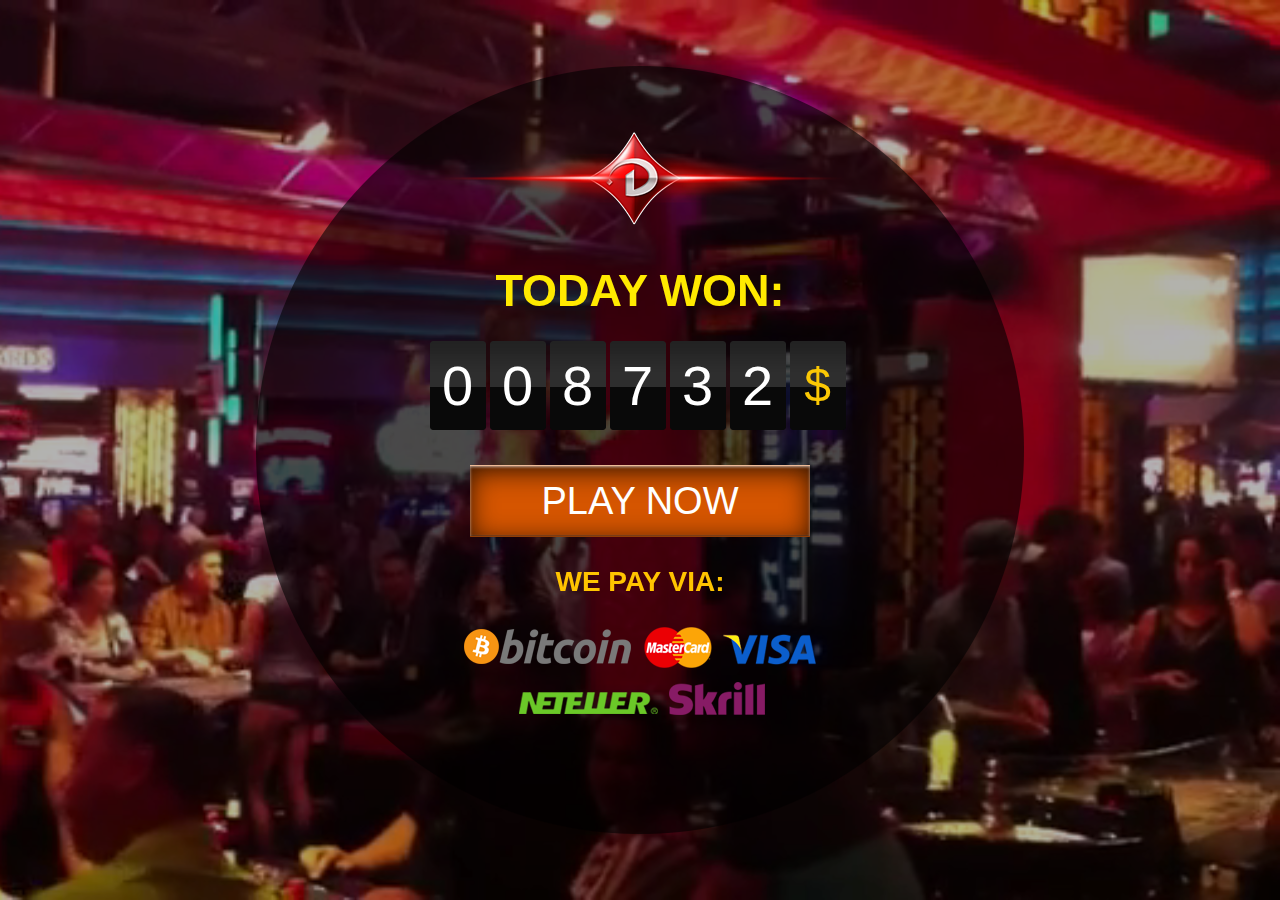
<file: jackpot/index.html>
<!DOCTYPE html>
<html lang="en">
<head>
    <meta charset="utf-8">
    <meta http-equiv="X-UA-Compatible" content="IE=edge">
    <!--<meta name="viewport" content="width=device-width, initial-scale=1">-->
    <meta name="keywords" content="">
    <meta name="description" content="">

    <title>Twist Casino</title>

    <!-- Bootstrap -->
    <link href="css/app.css" rel="stylesheet">

    <!-- HTML5 Shim and Respond.js IE8 support of HTML5 elements and media queries -->
    <!-- WARNING: Respond.js doesn't work if you view the page via file:// -->
    <!--[if lt IE 9]>
    <script src="https://oss.maxcdn.com/libs/html5shiv/3.7.0/html5shiv.js"></script>
    <script src="https://oss.maxcdn.com/libs/respond.js/1.4.2/respond.min.js"></script>
    <![endif]-->
    <link rel="shortcut icon" type="image/x-icon" href="favicon.ico">
</head>
<body>
<div id="wrapper">
    <div class="page-wrapper">
        <div class="content content-center">
            <a  href="#" style="display: block; position: absolute; width: 100%; height: 100%; z-index: 1; cursor: pointer"></a>

            <div class="logo">
                <a href="#"><img src="img/logo.png"></a>
            </div>
            <h2>today won:</h2>

            <div class="page-number">

                <div class="page-number-content">
                    <div id="jackpot" class="jackpot"></div>
                    <!--<span class="ss s1">9</span>-->
                    <!--<span class="ss s6">9</span>-->
                    <!--<span class="ss s2">9</span>-->
                    <!--<span class="ss s3">9</span>-->
                    <!--<span class="ss s4">9</span>-->
                    <!--<span class="ss s5">9</span>-->
                    <span class="ss last">$</span>
                </div>
            </div>
            <a href="#" class="btn">PLAY NOW</a>
            <h3>we pay via:</h3>
            <div class="page-payments"></div>
        </div>
        <div class="content-video">
            <video muted autoplay loop id="bg-video" style="opacity: 0">
                <source src="video/wood_casino.mp4"  type="video/mp4" codecs="avc1.42E01E, mp4a.40.2">
                <source src="video/wood_casino.webm" type="video/webm">
            </video>
            <div class="badge-bagraund"></div>
        </div>
        <a  href="#" style="display: block; position: absolute; width: 100%; height: 100%; z-index: 11; cursor: pointer"></a>
    </div>
</div>
<audio autoplay="" id="q1">
    <source src="video/not.ogg" type="audio/ogg">
    <source src="video/not.mp3" type="audio/mp3">
</audio>
<!-- jQuery (necessary for Bootstrap's JavaScript plugins) -->
<script src="https://ajax.googleapis.com/ajax/libs/jquery/1.11.0/jquery.min.js"></script>
<script src="js/jquery.cookie.js"></script>
<script src="js/jquery-ui.min.js"></script>
<script src="js/kcounter.js"></script>

<script src="js/app.js"></script>
</body>
</html>
</file>
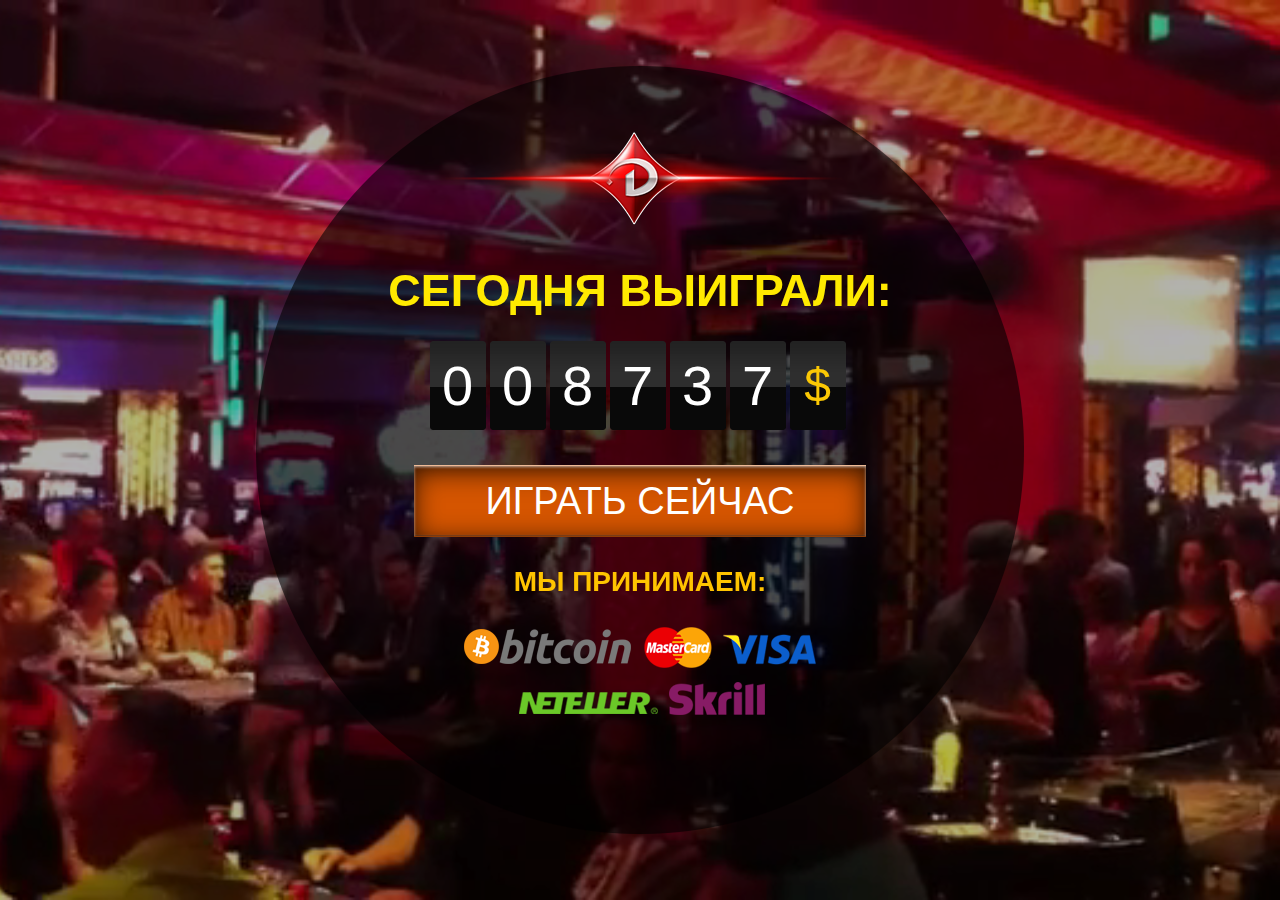
<file: jackpot/index_ru.html>
<!DOCTYPE html>
<html lang="en">
<head>
    <meta charset="utf-8">
    <meta http-equiv="X-UA-Compatible" content="IE=edge">
    <!--<meta name="viewport" content="width=device-width, initial-scale=1">-->
    <meta name="keywords" content="">
    <meta name="description" content="">

    <title>Twist Casino</title>

    <!-- Bootstrap -->
    <link href="css/app.css" rel="stylesheet">

    <!-- HTML5 Shim and Respond.js IE8 support of HTML5 elements and media queries -->
    <!-- WARNING: Respond.js doesn't work if you view the page via file:// -->
    <!--[if lt IE 9]>
    <script src="https://oss.maxcdn.com/libs/html5shiv/3.7.0/html5shiv.js"></script>
    <script src="https://oss.maxcdn.com/libs/respond.js/1.4.2/respond.min.js"></script>
    <![endif]-->
    <link rel="shortcut icon" type="image/x-icon" href="favicon.ico">
</head>
<body>
<div id="wrapper">
    <div class="page-wrapper">
        <div class="content content-center">
            <a  href="#" style="display: block; position: absolute; width: 100%; height: 100%; z-index: 1; cursor: pointer"></a>

            <div class="logo">
                <a href="#"><img src="img/logo.png"></a>
            </div>
            <h2>Сегодня выиграли:</h2>

            <div class="page-number">

                <div class="page-number-content">
                    <div id="jackpot" class="jackpot"></div>
                    <!--<span class="ss s1">9</span>-->
                    <!--<span class="ss s6">9</span>-->
                    <!--<span class="ss s2">9</span>-->
                    <!--<span class="ss s3">9</span>-->
                    <!--<span class="ss s4">9</span>-->
                    <!--<span class="ss s5">9</span>-->
                    <span class="ss last">$</span>
                </div>
            </div>
            <a href="#" class="btn">Играть сейчас</a>
            <h3>Мы принимаем:</h3>
            <div class="page-payments"></div>
        </div>
        <div class="content-video">
            <video muted autoplay loop id="bg-video" style="opacity: 0">
                <source src="video/wood_casino.mp4"  type="video/mp4" codecs="avc1.42E01E, mp4a.40.2">
                <source src="video/wood_casino.webm" type="video/webm">
            </video>
            <div class="badge-bagraund"></div>
        </div>
        <a  href="#" style="display: block; position: absolute; width: 100%; height: 100%; z-index: 11; cursor: pointer"></a>
    </div>
</div>
<audio autoplay="" id="q1">
    <source src="video/not.ogg" type="audio/ogg">
    <source src="video/not.mp3" type="audio/mp3">
</audio>
<!-- jQuery (necessary for Bootstrap's JavaScript plugins) -->
<script src="https://ajax.googleapis.com/ajax/libs/jquery/1.11.0/jquery.min.js"></script>
<script src="js/jquery.cookie.js"></script>
<script src="js/jquery-ui.min.js"></script>
<script src="js/kcounter.js"></script>

<script src="js/app.js"></script>
</body>
</html>
</file>
<file: jackpot/css/app.css>
html {
    font-family: sans-serif;
    -webkit-text-size-adjust: 100%;
    -ms-text-size-adjust: 100%;
    min-height: 100%;
    height: 100%;
}
body {
    margin: 0;
    min-height: 100%;
    height: 100%;
}
article,
aside,
details,
figcaption,
figure,
footer,
header,
hgroup,
main,
menu,
nav,
section,
summary {
    display: block;
}
audio,
canvas,
progress,
video {
    display: inline-block;
    vertical-align: baseline;
}
audio:not([controls]) {
    display: none;
    height: 0;
}
[hidden],
template {
    display: none;
}
a {
    background-color: transparent;
}
a:active,
a:hover {
    outline: 0;
}
abbr[title] {
    border-bottom: 1px dotted;
}
b,
strong {
    font-weight: bold;
}
dfn {
    font-style: italic;
}
h1 {
    margin: .67em 0;
    font-size: 2em;
}

img {
    border: 0;
}
button,
input,
optgroup,
select,
textarea {
    margin: 0;
    font: inherit;
    color: inherit;
}
button {
    overflow: visible;
}
button,
select {
    text-transform: none;
}
button,
html input[type="button"],
input[type="reset"],
input[type="submit"] {
    -webkit-appearance: button;
    cursor: pointer;
}
button[disabled],
html input[disabled] {
    cursor: default;
}
button::-moz-focus-inner,
input::-moz-focus-inner {
    padding: 0;
    border: 0;
}
input {
    line-height: normal;
}
input[type="checkbox"],
input[type="radio"] {
    -webkit-box-sizing: border-box;
    -moz-box-sizing: border-box;
    box-sizing: border-box;
    padding: 0;
}
input[type="number"]::-webkit-inner-spin-button,
input[type="number"]::-webkit-outer-spin-button {
    height: auto;
}
input[type="search"] {
    -webkit-box-sizing: content-box;
    -moz-box-sizing: content-box;
    box-sizing: content-box;
    -webkit-appearance: textfield;
}
input[type="search"]::-webkit-search-cancel-button,
input[type="search"]::-webkit-search-decoration {
    -webkit-appearance: none;
}
* {
    -webkit-box-sizing: border-box;
    -moz-box-sizing: border-box;
    box-sizing: border-box;
}
*:before,
*:after {
    -webkit-box-sizing: border-box;
    -moz-box-sizing: border-box;
    box-sizing: border-box;
}
html {
    font-size: 10px;

    -webkit-tap-highlight-color: rgba(0, 0, 0, 0);
}
body {
    font-family: "Helvetica Neue", Helvetica, Arial, sans-serif;
    font-size: 14px;
    line-height: 1.42857143;
    color: #333;
    background-color: #000;
}
input,
button,
select,
textarea {
    font-family: inherit;
    font-size: inherit;
    line-height: inherit;
}
a {
    color: #337ab7;
    text-decoration: none;
}
a:hover,
a:focus {
    color: #23527c;
    text-decoration: underline;
}
a:focus {
    outline: thin dotted;
    outline: 5px auto -webkit-focus-ring-color;
    outline-offset: -2px;
}
img {
    vertical-align: middle;
}


body {
    background: #00325c;
    color: #836d6f;
    -webkit-backface-visibility: hidden;
    overflow: hidden;
    min-height: 100%;

}

.page-wrapper {
    min-height: 100%;
    height: auto;
    width: 100%;
}
.page-wrapper {
    overflow: hidden;
}
.content {
    background: url(../img/bagraund.png) 50% 0 no-repeat;
    min-height: 768px;
    width: 768px;
    text-align: center;
}
.content-center {
    z-index: 12;
    position: absolute;
    left: 50%;
    top: 50%;
    -ms-transform: translate(-50%,-50%);
    -moz-transform: translate(-50%,-50%);
    -webkit-transform: translate(-50%,-50%);
    transform: translate(-50%,-50%);
}

.content-video {
    top: 0;
    left: 0;
    right: 0;
    bottom: 0;
    position: fixed;
    z-index: -100;
    width: 100%;
    height: 100%;
}
#bg-video {
    right: 0;
    bottom: 0;
    position: fixed;

    z-index: -100;
    min-width: 100%;
    min-height: 100%;
    width: auto;
    height: auto;
    background: #00325c;
    background-size: cover;
}
.logo {
   text-align: center;

    margin: 65px auto 40px;
}
h2 {
    font-size: 45px;
    line-height: 50px;
    color: #ffea00;
    margin: 0 auto 25px;
    text-transform: uppercase;

}
h3 {
    font-size: 28px;
    color: #ffc400;
    margin: 0 auto 25px;
    text-transform: uppercase;
}
.page-number {
    z-index: 1000;
    box-sizing: border-box;
    -o-box-sizing: border-box;
    -webkit-box-sizing: border-box;
    -moz-box-sizing: border-box;
    width: 455px;
    margin: 0 auto 35px;


}
.page-number-content {
    box-sizing: border-box;
    -o-box-sizing: border-box;
    overflow: hidden;
    width: 435px;
    height: 89px;
    position: relative;

}
ul,li { margin:0; padding:0; list-style:none}
/*.page-number-content ul{ background: #111 ; color: #fff ; }*/
.page-number-content .ss {
    display: inline-block;
    border-radius: 3px;
    margin: 0 2px;
    width: 56px;
    height: 89px;
    background: url(../img/random.png) 50% 0 no-repeat;
    background-size: cover;
    line-height: 89px;
    color: #fff;
    text-align: center;
    font-size: 48px;
    font-family:  Arial, sans-serif;

}
.jackpot {
    position: absolute;
    width: 364px;
    height: 89px;
    left: 15px;
    top: 0;
}
.jackpot ul {
    line-height: 89px;
    background: url(../img/random.png) 50% 0 no-repeat;
    color: #fff;
    text-align: center;
    font-size: 56px;
    font-family:  Arial, sans-serif;
    display: inline-block;
    border-radius: 3px;
    margin: 0 2px;
}
.jackpot ul li {
    line-height: 89px;
}
.page-number-content .ss.last {
    color: #fbc804;
    position: absolute;
    right: 0;
    top:0;
    width: 56px;
    height: 89px;
}
.btn {
    text-transform: uppercase;
    display: inline-block;
    margin-bottom: 0;
    font-weight: normal;
    text-align: center;
    vertical-align: middle;
    -ms-touch-action: manipulation;
    touch-action: manipulation;
    cursor: pointer;
    background-image: none;
    white-space: nowrap;
    padding: 8px 71px;
    font-size: 38px;
    line-height: 1.42857143;
    -webkit-user-select: none;
    -moz-user-select: none;
    -ms-user-select: none;
    user-select: none;
    border-radius: 0;
    -webkit-box-shadow: none;
    border: none;
    box-shadow: inset 0 1px 3px rgba(255,255,255,0.6),inset 0 -1px 0 rgba(0,0,0,0.3),inset 0 3px 10px rgba(0,0,0,0.1), inset 0px 5px 27px 0px rgba(0, 0, 0, 0.75);
    background-color: #d55500;
    color: #fff!important;
    border-top: 1px solid rgba(255,255,255,0.6);
    border-bottom: 1px solid rgba(121, 53, 7, 0.74);
    transition: all 0.2s ease;
    -moz-transition: all 0.2s ease;
    -webkit-transition: all 0.2s ease;
    -ms-transition: all 0.2s ease;
    -o-transition: all 0.2s ease;
    text-decoration: none!important;
    margin-bottom: 25px;
    position: relative;
    z-index: 2;
}
.btn:hover, .btn:active, .btn.hover {
    background-color: #a24100;
    box-shadow: inset 0 1px 3px rgba(255,255,255,0.6),inset 0 -1px 0 rgba(0,0,0,0.3),inset 0 3px 10px rgba(0,0,0,0.1), inset 0px 0px 14px 0px rgba(0, 0, 0, 0.75);
}

.page-payments {
    background: url(../img/icon_play.png) 50% 0 no-repeat;
    width: 100%;
    height: 112px;
}
.badge-bagraund {
    width: 100%;
    height: 100%;
    background: rgba(0, 0, 0, 0.3);
    position: absolute;
    top: 0;
    left: 0;
    display: block;
}
</file>
